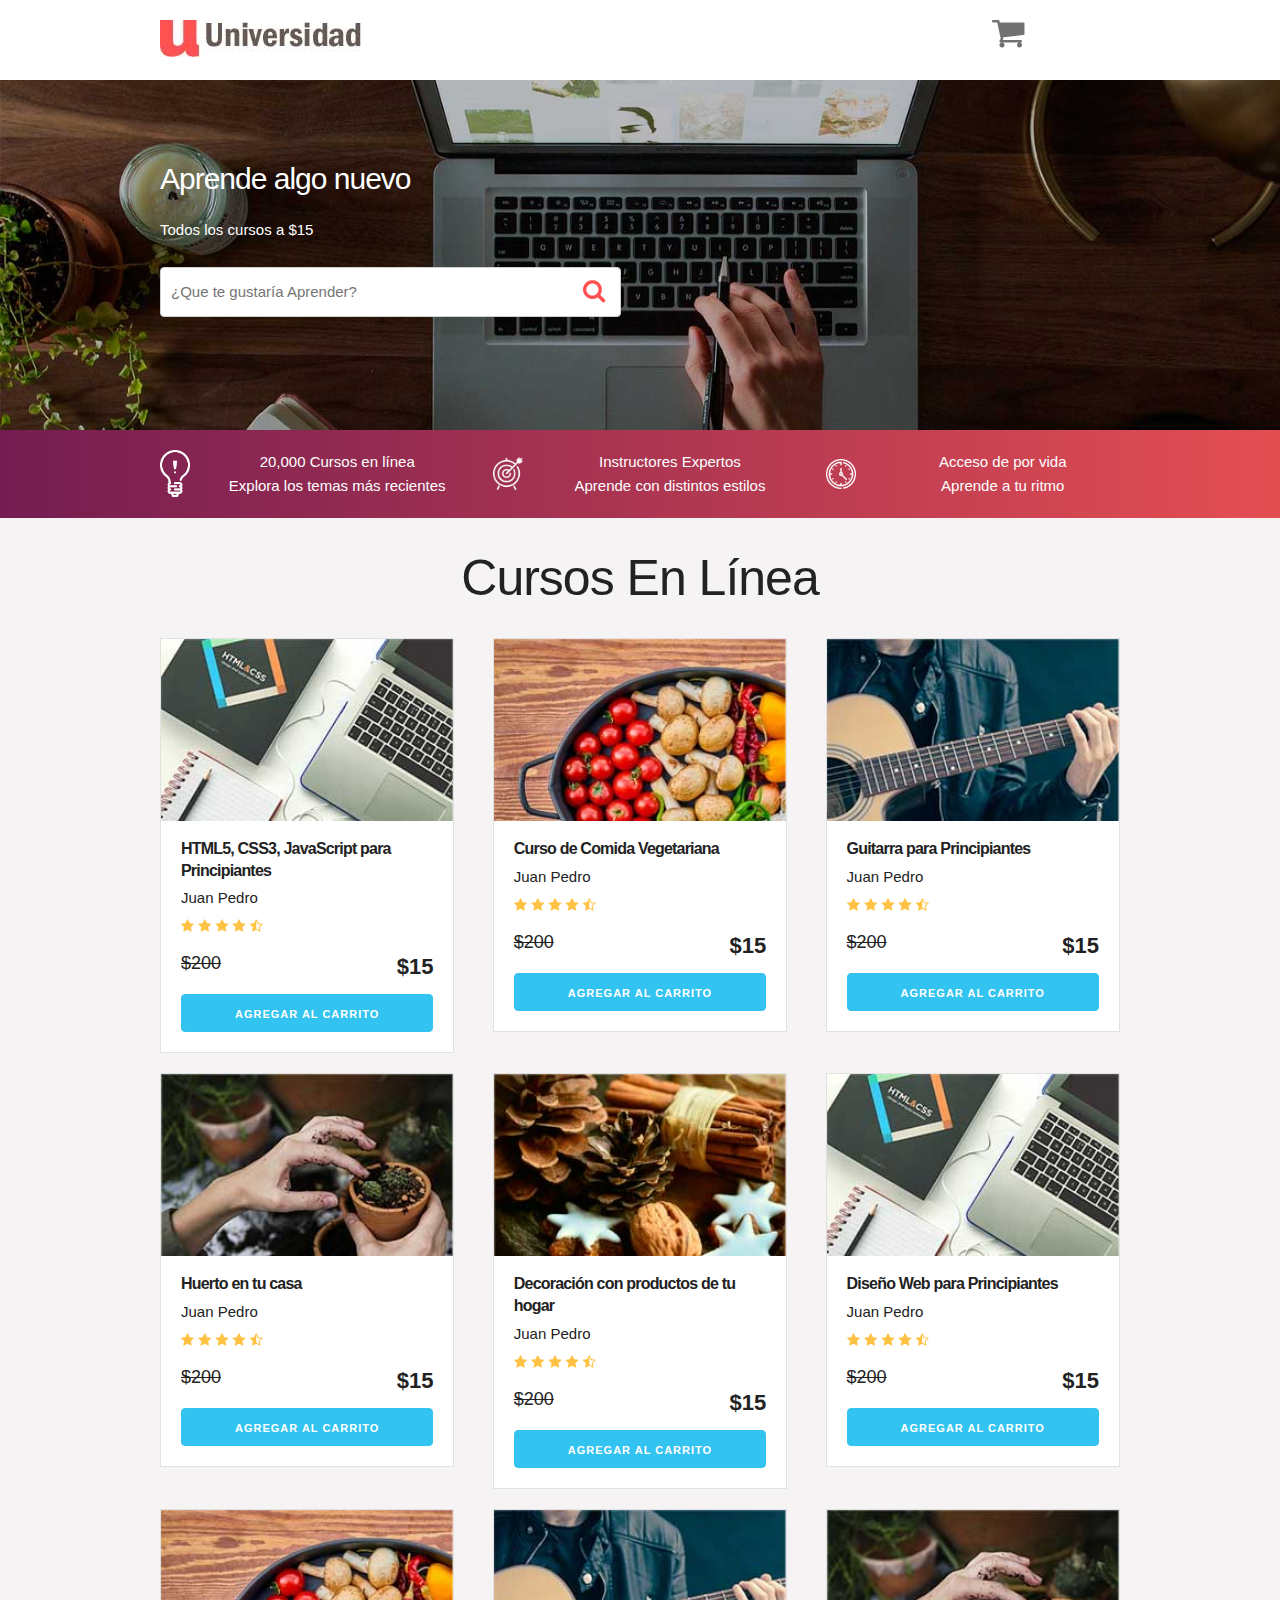
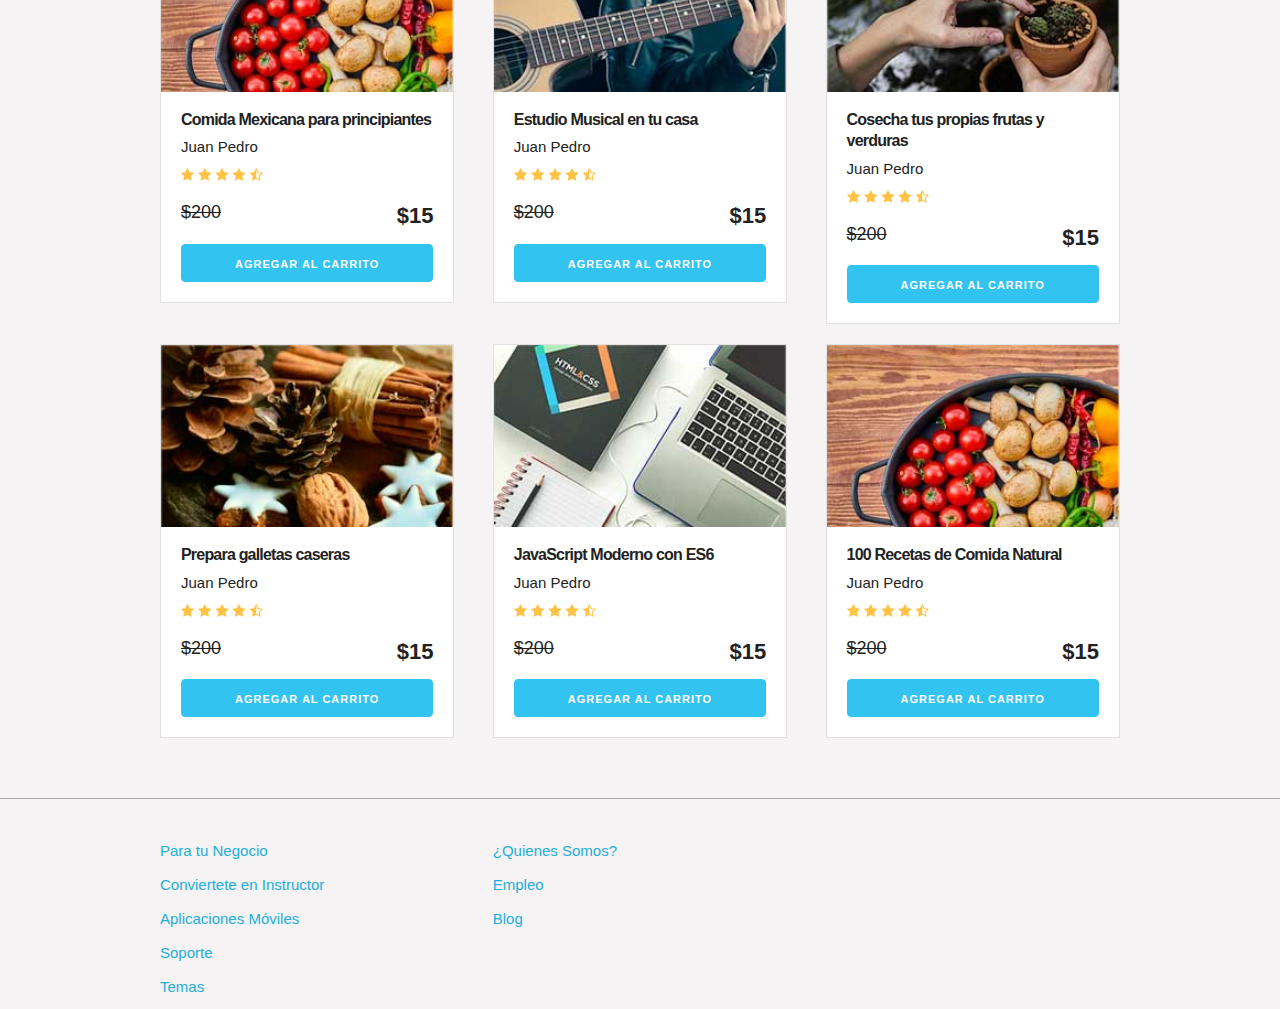
<file: 15 ProyectoCarrito JavaScript/index.html>
<!DOCTYPE html>
<html lang="en">
<head>
    <meta charset="UTF-8">
    <meta name="viewport" content="width=device-width, initial-scale=1.0">
    <meta http-equiv="X-UA-Compatible" content="ie=edge">
    <title>Carrito</title>
    <link rel="stylesheet" href="css/normalize.css">
    <link rel="stylesheet" href="css/skeleton.css">
    <link rel="stylesheet" href="css/custom.css">
</head>
<body>
<header id="header" class="header">
    <div class="container">
        <div class="row">
            <div class="four columns">
                <img src="img/logo.jpg" id="logo">
            </div>
            <div class="two columns u-pull-right">
                <ul>
                    <li class="submenu">
                            <img src="img/cart.png" id="img-carrito">
                            <div id="carrito">
                                    
                                    <table id="lista-carrito" class="u-full-width">
                                        <thead>
                                            <tr>
                                                <th>Imagen</th>
                                                <th>Nombre</th>
                                                <th>Precio</th>
                                                <th>Cantidad</th>
                                                <th></th>
                                            </tr>
                                        </thead>
                                        <tbody></tbody>
                                    </table>

                                    <a href="#" id="vaciar-carrito" class="button u-full-width">Vaciar Carrito</a>
                            </div>
                    </li>
                </ul>
            </div>
        </div> 
    </div>
    </header>


    <div id="hero">
        <div class="container">
            <div class="row">
                    <div class="six columns">
                        <div class="contenido-hero">
                                <h2>Aprende algo nuevo</h2>
                                <p>Todos los cursos a $15</p>
                                <form action="#" id="busqueda" method="post" class="formulario">
                                    <input class="u-full-width" type="text" placeholder="¿Que te gustaría Aprender?" id="buscador">
                                    <input type="submit" id="submit-buscador" class="submit-buscador">
                                </form>
                        </div>
                    </div>
            </div> 
        </div>
    </div>

    <div class="barra">
        <div class="container">
            <div class="row">
                    <div class="four columns icono icono1">
                        <p>20,000 Cursos en línea <br>
                        Explora  los temas más recientes</p>
                    </div>
                    <div class="four columns icono icono2">
                        <p>Instructores Expertos <br>
                        Aprende con distintos estilos</p>
                    </div>
                    <div class="four columns icono icono3">
                        <p>Acceso de por vida <br>
                        Aprende a tu ritmo</p>
                    </div>
            </div>
        </div>

    </div>

    <div id="lista-cursos" class="container">
        <h1 id="encabezado" class="encabezado">Cursos En Línea</h1>
        <div class="row">
            <div class="four columns">
                <div class="card">
                    <img src="img/curso1.jpg" class="imagen-curso u-full-width">
                    <div class="info-card">
                        <h4>HTML5, CSS3, JavaScript para Principiantes</h4>
                        <p>Juan Pedro</p>
                        <img src="img/estrellas.png">
                        <p class="precio">$200  <span class="u-pull-right ">$15</span></p>
                        <a href="#" class="u-full-width button-primary button input agregar-carrito" data-id="1">Agregar Al Carrito</a>
                    </div>
                </div> <!--.card-->
            </div>
            <div class="four columns">
                    <div class="card">
                        <img src="img/curso2.jpg" class="imagen-curso u-full-width">
                        <div class="info-card">
                            <h4>Curso de Comida Vegetariana</h4>
                            <p>Juan Pedro</p>
                            <img src="img/estrellas.png">
                            <p class="precio">$200  <span class="u-pull-right ">$15</span></p>
                            <a href="#" class="u-full-width button-primary button input agregar-carrito" data-id="2">Agregar Al Carrito</a>
                        </div>
                    </div>
            </div>
            <div class="four columns">
                    <div class="card">
                        <img src="img/curso3.jpg" class="imagen-curso u-full-width">
                        <div class="info-card">
                            <h4>Guitarra para Principiantes</h4>
                            <p>Juan Pedro</p>
                            <img src="img/estrellas.png">
                            <p class="precio">$200  <span class="u-pull-right ">$15</span></p>
                            <a href="#" class="u-full-width button-primary button input agregar-carrito" data-id="3">Agregar Al Carrito</a>
                        </div>
                    </div> <!--.card-->
            </div>

        </div> <!--.row-->
        <div class="row">
            <div class="four columns">
                <div class="card">
                    <img src="img/curso4.jpg" class="imagen-curso u-full-width">
                    <div class="info-card">
                        <h4>Huerto en tu casa</h4>
                        <p>Juan Pedro</p>
                        <img src="img/estrellas.png">
                        <p class="precio">$200  <span class="u-pull-right ">$15</span></p>
                        <a href="#" class="u-full-width button-primary button input agregar-carrito" data-id="4">Agregar Al Carrito</a>
                    </div>
                </div> <!--.card-->
            </div>
            <div class="four columns">
                    <div class="card">
                        <img src="img/curso5.jpg" class="imagen-curso u-full-width">
                        <div class="info-card">
                            <h4>Decoración con productos de tu hogar</h4>
                            <p>Juan Pedro</p>
                            <img src="img/estrellas.png">
                            <p class="precio">$200  <span class="u-pull-right ">$15</span></p>
                            <a href="#" class="u-full-width button-primary button input agregar-carrito" data-id="5">Agregar Al Carrito</a>
                        </div>
                    </div> <!--.card-->
            </div>
            <div class="four columns">
                    <div class="card">
                        <img src="img/curso1.jpg" class="imagen-curso u-full-width">
                        <div class="info-card">
                            <h4>Diseño Web para Principiantes</h4>
                            <p>Juan Pedro</p>
                            <img src="img/estrellas.png">
                            <p class="precio">$200  <span class="u-pull-right ">$15</span></p>
                            <a href="#" class="u-full-width button-primary button input agregar-carrito" data-id="6">Agregar Al Carrito</a>
                        </div>
                    </div> <!--.card-->
            </div>
        </div> <!--.row-->
        <div class="row">
            <div class="four columns">
                <div class="card">
                    <img src="img/curso2.jpg" class="imagen-curso u-full-width">
                    <div class="info-card">
                        <h4>Comida Mexicana para principiantes</h4>
                        <p>Juan Pedro</p>
                        <img src="img/estrellas.png">
                        <p class="precio">$200  <span class="u-pull-right ">$15</span></p>
                        <a href="#" class="u-full-width button-primary button input agregar-carrito" data-id="7">Agregar Al Carrito</a>
                    </div>
                </div> <!--.card-->
            </div>
            <div class="four columns">
                    <div class="card">
                        <img src="img/curso3.jpg" class="imagen-curso u-full-width">
                        <div class="info-card">
                            <h4>Estudio Musical en tu casa</h4>
                            <p>Juan Pedro</p>
                            <img src="img/estrellas.png">
                            <p class="precio">$200  <span class="u-pull-right ">$15</span></p>
                            <a href="#" class="u-full-width button-primary button input agregar-carrito" data-id="8">Agregar Al Carrito</a>
                        </div>
                    </div> <!--.card-->
            </div>
            <div class="four columns">
                    <div class="card">
                        <img src="img/curso4.jpg" class="imagen-curso u-full-width">
                        <div class="info-card">
                            <h4>Cosecha tus propias frutas y verduras</h4>
                            <p>Juan Pedro</p>
                            <img src="img/estrellas.png">
                            <p class="precio">$200  <span class="u-pull-right ">$15</span></p>
                            <a href="#" class="u-full-width button-primary button input agregar-carrito" data-id="9">Agregar Al Carrito</a>
                        </div>
                    </div> <!--.card-->
            </div>
        </div> <!--.row-->
        <div class="row">
                <div class="four columns">
                    <div class="card">
                        <img src="img/curso5.jpg" class="imagen-curso u-full-width">
                        <div class="info-card">
                            <h4>Prepara galletas caseras</h4>
                            <p>Juan Pedro</p>
                            <img src="img/estrellas.png">
                            <p class="precio">$200  <span class="u-pull-right ">$15</span></p>
                            <a href="#" class="u-full-width button-primary button input agregar-carrito" data-id="10">Agregar Al Carrito</a>
                        </div>
                    </div> <!--.card-->
                </div>
                <div class="four columns">
                        <div class="card">
                            <img src="img/curso1.jpg" class="imagen-curso u-full-width">
                            <div class="info-card">
                                <h4>JavaScript Moderno con ES6</h4>
                                <p>Juan Pedro</p>
                                <img src="img/estrellas.png">
                                <p class="precio">$200  <span class="u-pull-right ">$15</span></p>
                                <a href="#" class="u-full-width button-primary button input agregar-carrito" data-id="11">Agregar Al Carrito</a>
                            </div>
                        </div> <!--.card-->
                </div>
                <div class="four columns">
                        <div class="card">
                            <img src="img/curso2.jpg" class="imagen-curso u-full-width">
                            <div class="info-card">
                                <h4>100 Recetas de Comida Natural</h4>
                                <p>Juan Pedro</p>
                                <img src="img/estrellas.png">
                                <p class="precio">$200  <span class="u-pull-right ">$15</span></p>
                                <a href="#" class="u-full-width button-primary button input agregar-carrito" data-id="12">Agregar Al Carrito</a>
                            </div>
                        </div> <!--.card-->
                </div>
            </div> <!--.row-->
    </div>  

    <footer id="footer" class="footer">
        <div class="container">
            <div class="row">
                    <div class="four columns">
                            <nav id="principal" class="menu">
                                <a class="enlace" href="#">Para tu Negocio</a>
                                <a class="enlace" href="#">Conviertete en Instructor</a>
                                <a class="enlace" href="#">Aplicaciones Móviles</a>
                                <a class="enlace" href="#">Soporte</a>
                                <a class="enlace" href="#">Temas</a>
                            </nav>
                    </div>
                    <div class="four columns">
                            <nav id="secundaria" class="menu">
                                <a class="enlace" href="#">¿Quienes Somos?</a>
                                <a class="enlace" href="#">Empleo</a>
                                <a class="enlace" href="#">Blog</a>
                            </nav>
                    </div>
            </div>
        </div>
    </footer>

    <script src="js/app.js"></script>

</body>
</html>
</file>
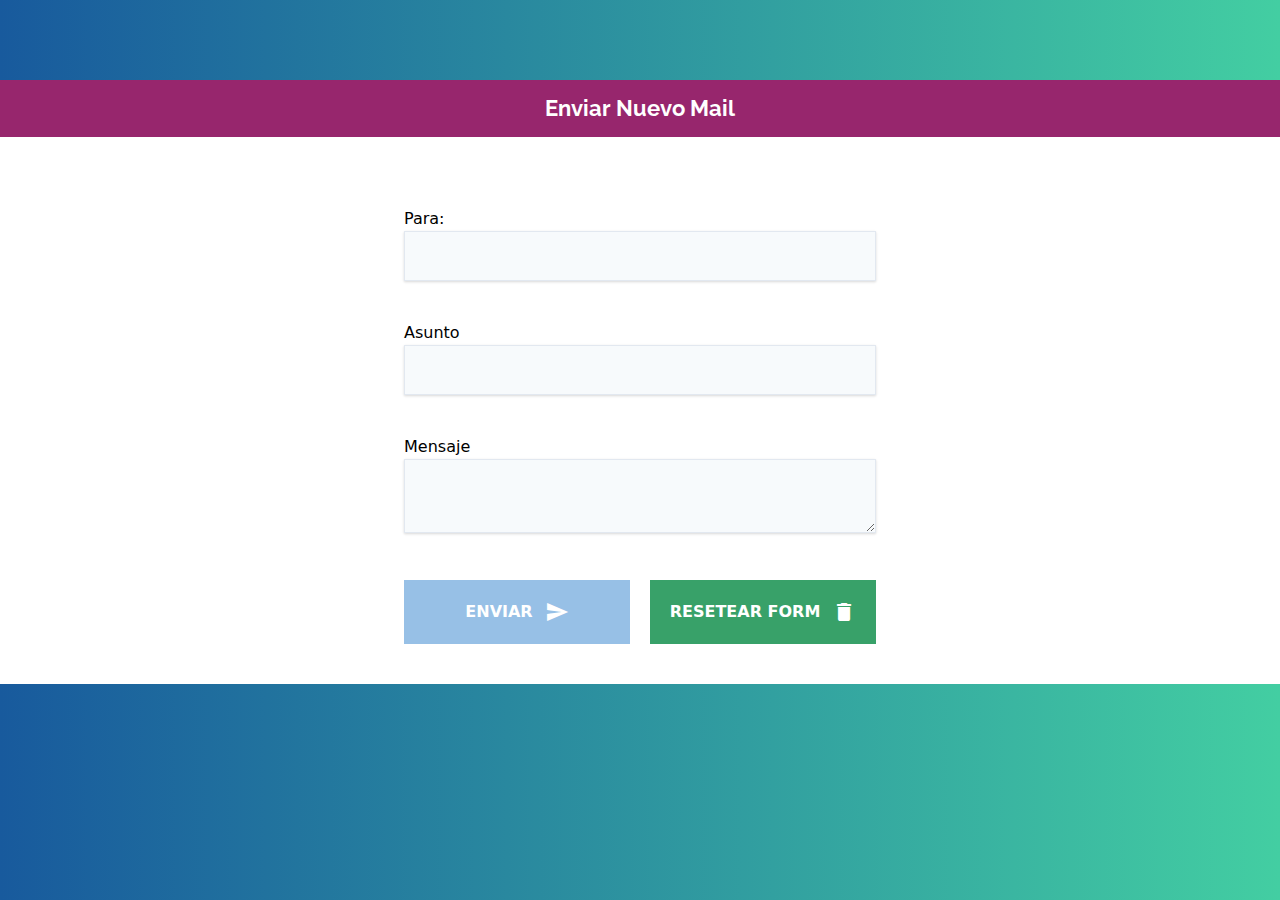
<file: 16 ProyectoEnviarEmail JavaScript/index.html>
<!DOCTYPE html>
<html>
  <head>
    <link href="https://fonts.googleapis.com/icon?family=Material+Icons" rel="stylesheet">
    <link href="https://fonts.googleapis.com/css?family=Raleway:100,300" rel="stylesheet">
    <link type="text/css" rel="stylesheet" href="css/tailwind.min.css"  media="screen,projection"/>
    <link rel="stylesheet" href="css/custom.css">
    <meta name="viewport" content="width=device-width, initial-scale=1.0"/>
    <title>Enviar Email</title>
  </head>
  <body>

    <div class="container mx-auto mt-20 bg-white">     
        <header id="header" class="bg-pink-800 p-3 font-bold">
            Enviar Nuevo Mail
        </header>


        <form id="enviar-mail" class="py-10 px-5 max-w-lg mx-auto">
            <div class="mb-10">
                <label for="email">Para:</label>
                <input class="bg-gray-100 border shadow p-3 w-full"  id="email" type="email">
            </div>
            <div class="mb-10">
                <label for="asunto">Asunto</label>
                <input class="bg-gray-100 border shadow p-3 w-full"  id="asunto" type="text">
            </div>
            <div class="mb-10"> 
                <label for="mensaje">Mensaje</label>
                <textarea class="bg-gray-100 border shadow p-3 w-full" id="mensaje"></textarea>
            </div>

            <div  id="spinner">
                <div class="sk-chase">
                    <div class="sk-chase-dot"></div>
                    <div class="sk-chase-dot"></div>
                    <div class="sk-chase-dot"></div>
                    <div class="sk-chase-dot"></div>
                    <div class="sk-chase-dot"></div>
                    <div class="sk-chase-dot"></div>
                </div>
            </div>
            
            <div class="flex justify-between">
                    <button 
                        id="enviar" class="w-full bg-blue-600 px-2 py-5 text-white items-center mr-5 uppercase font-bold items-center flex justify-center" 
                        type="submit" 
                    >Enviar
                        <i class="material-icons right text-white ml-3">send</i>
                    </button>

                    <button 
                        id="resetBtn" 
                        class="w-full bg-green-600 px-2 py-5 text-white items-center uppercase font-bold items-center flex justify-center" 
                        type="submit"
                    >Resetear Form
                            <i class="material-icons right ml-3">delete</i>
                    </button>
            </div>
        </form> 
    </div>

    <script src="js/app.js"></script>
  </body>
</html>
</file>
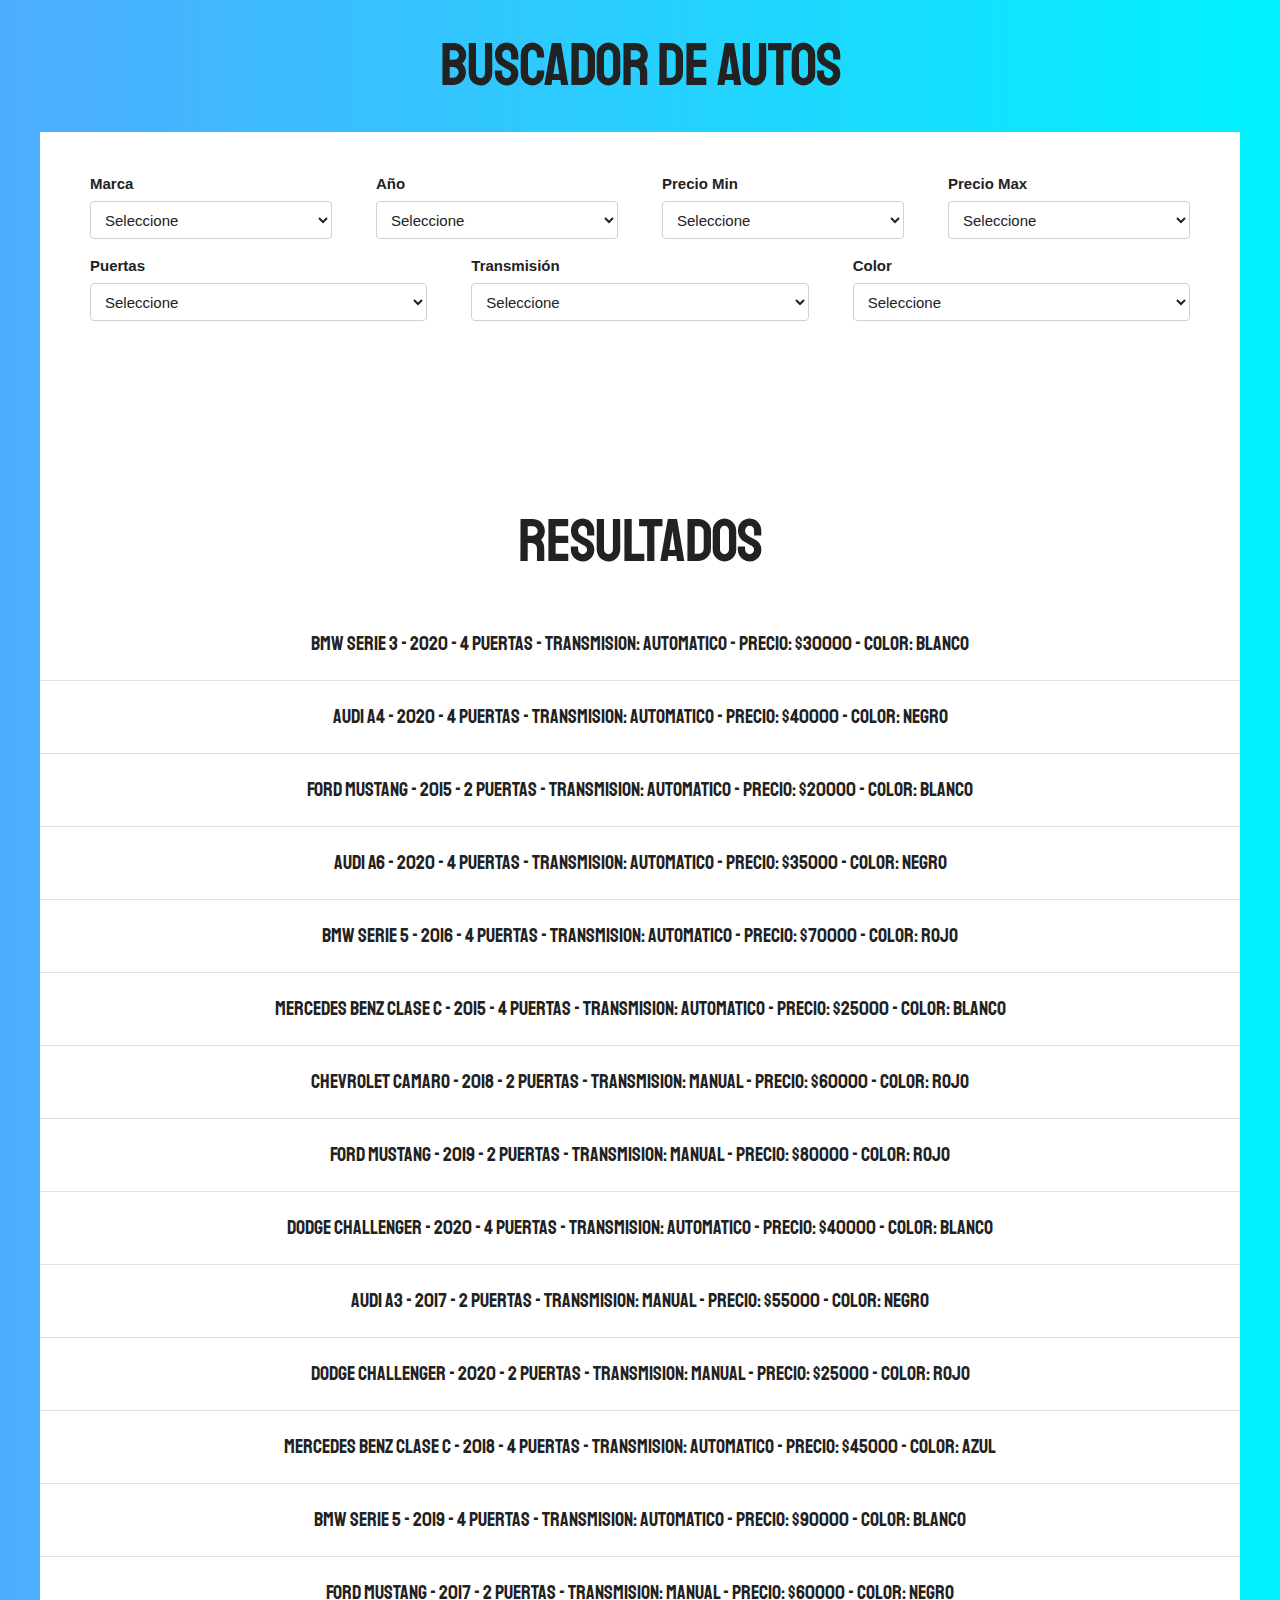
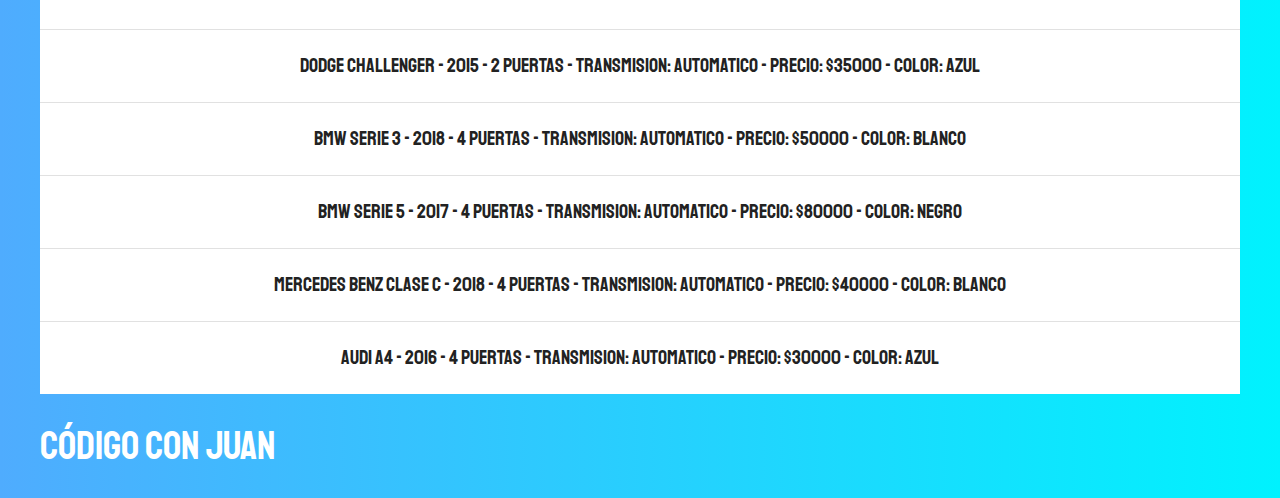
<file: 17 PoyectoBuscador JavaScript/index.html>
<!DOCTYPE html>
<html lang="en">
<head>
    <meta charset="UTF-8">
    <meta name="viewport" content="width=device-width, initial-scale=1.0">
    <meta http-equiv="X-UA-Compatible" content="ie=edge">
    <title>Buscador múltiples campos - JS Moderno </title>
    <link href="https://fonts.googleapis.com/css?family=Staatliches" rel="stylesheet">  
    <link rel="stylesheet" href="css/normalize.css">
    <link rel="stylesheet" href="css/skeleton.css">
    <link rel="stylesheet" href="css/app.css">
</head>
<body>

    <h1>Buscador de Autos</h1>

    <div class="contenedor">

        

        <form id="buscador">
            <div class="row">
                <div class="three columns">
                    <label for="marca">Marca</label>
                    <select class="u-full-width" id="marca">
                        <option value="">Seleccione</option>
                        <option value="Audi">Audi</option>
                        <option value="BMW">BMW</option>
                        <option value="Mercedes Benz">Mercedes Benz</option>
                        <option value="Chevrolet">Chevrolet</option>
                        <option value="Ford">Ford</option>
                        <option value="Dodge">Dodge</option>
                    </select>
                </div>
                <div class="three columns">
                    <label for="year">Año</label>
                    <select class="u-full-width" id="year">
                        <option value="">Seleccione</option>
                    </select>
                </div>
                <div class="three columns">
                    <label for="minimo">Precio Min</label>
                    <select class="u-full-width" id="minimo">
                            <option value="">Seleccione</option>
                            <option value="20000">20,000</option>
                            <option value="30000">30,000</option>
                            <option value="40000">40,000</option>
                            <option value="50000">50,000</option>
                            <option value="60000">60,000</option>
                            <option value="70000">70,000</option>
                            <option value="80000">80,000</option>
                            <option value="90000">90,000</option>
                    </select>
                </div>
                <div class="three columns">
                    <label for="maximo">Precio Max</label>
                    <select class="u-full-width" id="maximo">
                            <option value="">Seleccione</option>
                            <option value="20000">20,000</option>
                            <option value="30000">30,000</option>
                            <option value="40000">40,000</option>
                            <option value="50000">50,000</option>
                            <option value="60000">60,000</option>
                            <option value="70000">70,000</option>
                            <option value="80000">80,000</option>
                            <option value="90000">90,000</option>
                    </select>
                </div>
                <div class="row">
                    <div class="four columns">
                        <label for="puertas">Puertas</label>
                        <select class="u-full-width" id="puertas">
                                <option value="">Seleccione</option>
                                <option value="2">2</option>
                                <option value="4">4</option>
                        </select>
                    </div>
                    <div class="four columns">
                        <label for="transmision">Transmisión</label>
                        <select class="u-full-width" id="transmision">
                                <option value="">Seleccione</option>
                                <option value="automatico">Automática</option>
                                <option value="manual">Manual</option>
                        </select>
                    </div>
                    <div class="four columns">
                        <label for="color">Color</label>
                        <select class="u-full-width" id="color">
                                <option value="">Seleccione</option>
                                <option value="Negro">Negro</option>
                                <option value="Azul">Azul</option>
                                <option value="Blanco">Blanco</option>
                                <option value="Rojo">Rojo</option>
                        </select>
                    </div>
                </div>
            </div>
        </form>


        <h1>Resultados</h1>
        <div id="resultado"></div>
    </div>

    <a class="sitio-web" href="https://www.codigoconjuan.com" rel="nofollow noopener noreferrer" >Código Con Juan</a>

    <script src="js/db.js"></script>
    <script src="js/app.js"></script>
    
</body>
</html>
</file>
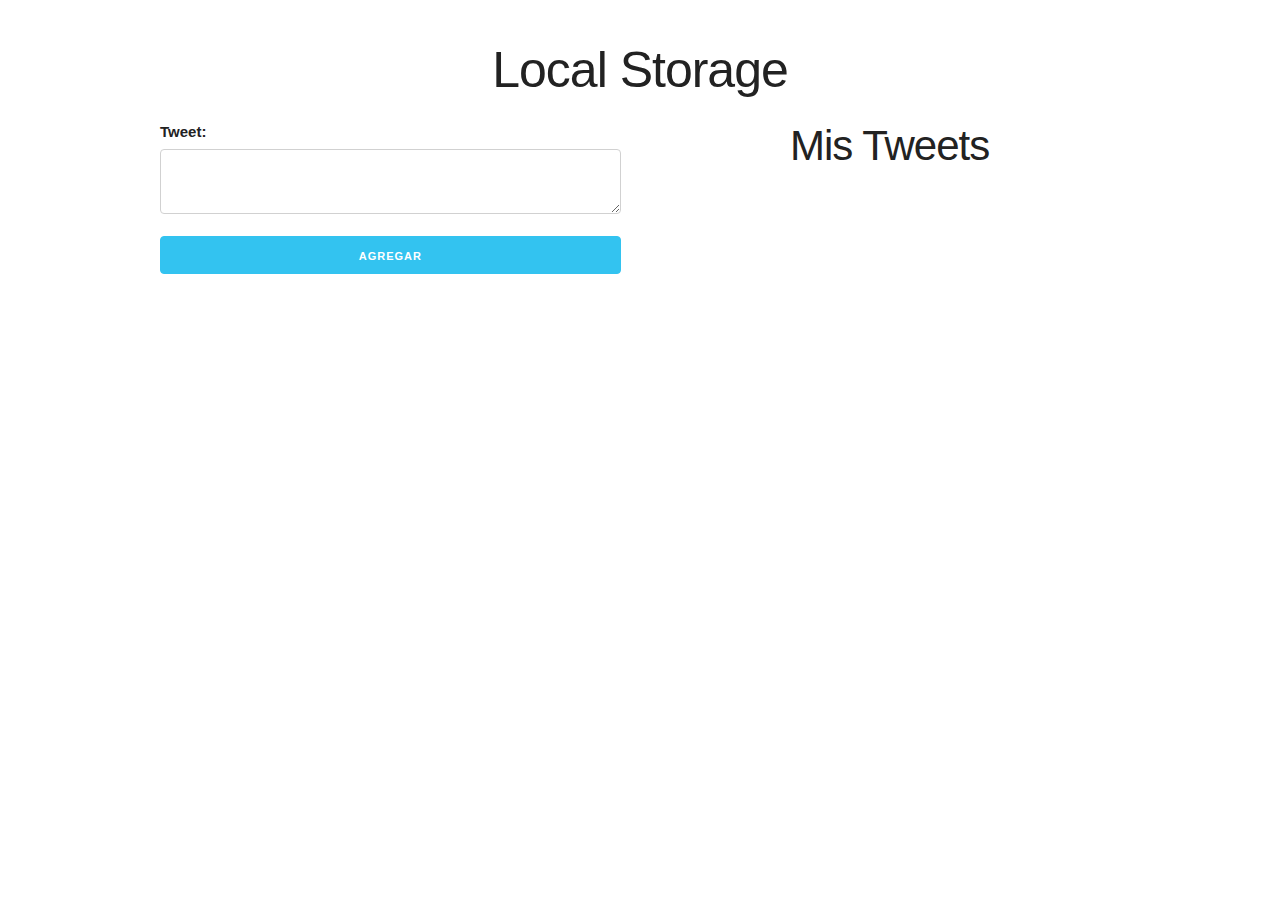
<file: 19 ProyectoLocalStorage JavaScript/index.html>
<!DOCTYPE html>
<html lang="en">
<head>
    <meta charset="UTF-8">
    <meta name="viewport" content="width=device-width, initial-scale=1.0">
    <meta http-equiv="X-UA-Compatible" content="ie=edge">
    <title>Document</title>
    <link rel="stylesheet" href="css/normalize.css">
    <link rel="stylesheet" href="css/skeleton.css">
    <link rel="stylesheet" href="css/custom.css">
</head>
<body>

    <div id="contenido">
        <div class="container">

            <h1>Local Storage</h1>
            <div class="row">
                <div class="six columns">
                    <label for="tweet">Tweet:</label>
                    <form  id="formulario">
                            <label for="tweet"></label>
                            <textarea id="tweet" class="u-full-width"></textarea>
                            <input type="submit" class="button u-full-width button-primary" value="Agregar">
                    </form>
                </div>
                <div class="six columns">
                    <h2>Mis Tweets</h2>
                    <div id="lista-tweets"></div>
                </div>
            </div>

        </div>
    </div> <!--#contenido-->

    <script src="js/app.js"></script>
</body>
</html>
</file>
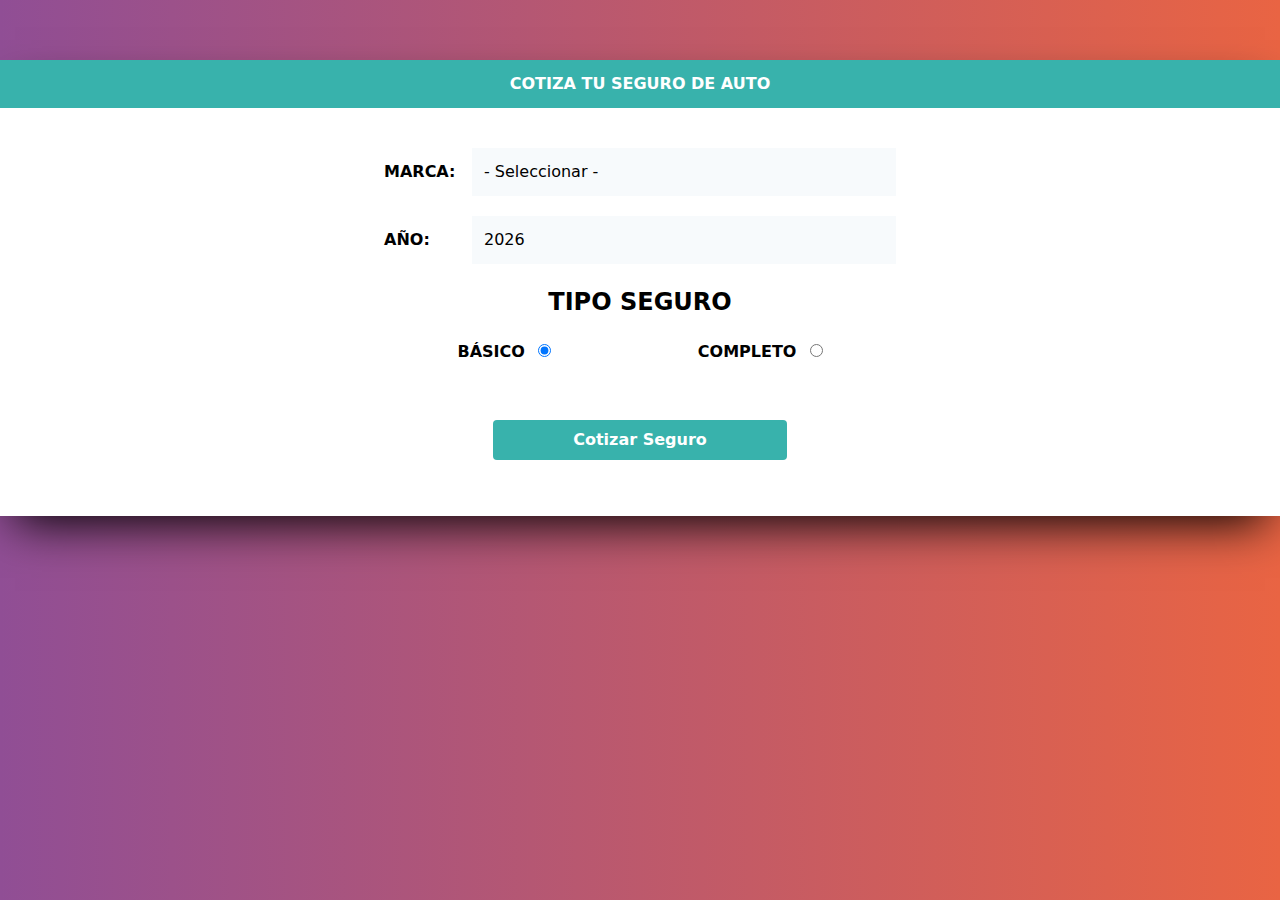
<file: 23 ProyectoPrototypesSeguro JavaScript/index.html>
<!DOCTYPE html>
<html lang="en">
  <head>
    <!-- Required meta tags -->
    <meta charset="utf-8">
    <meta name="viewport" content="width=device-width, initial-scale=1, shrink-to-fit=no">

    <link rel="stylesheet" href="css/tailwind.css">
    <link rel="stylesheet" href="css/custom.css">
  </head>
  <body>
<div class="container mx-auto">
      <div id="contenido" class="pb-10">
            <header class="bg-teal-500 text-white py-3 font-bold uppercase">
                <h1 class="text-center">Cotiza tu seguro de Auto</h1>
            </header>
                <form class="mt-10 max-w-lg mx-auto" action="#" id="cotizar-seguro">
                        <div class="flex items-center mb-5">
                            <label 
                              class="font-bold  uppercase mr-2 w-20"
                              for="marca"
                            >Marca:</label>
                            <select class="flex-1 bg-gray-100 p-3 appearance-none" id="marca">
                                <option value="">- Seleccionar -</option>
                                <option value="1">Americano</option>
                                <option value="2">Asiatico</option>
                                <option value="3">Europeo</option>
                            </select>
                        </div>
                        <div class="flex items-center mb-5">
                              <label 
                                class="font-bold  uppercase mr-2 w-20"
                                for="year"
                              >Año:</label>
                              <select  class="flex-1 bg-gray-100 p-3 appearance-none" id="year"></select>
                        </div>
                        <fieldset>
                              <legend  class="font-bold  uppercase text-2xl text-center w-full">Tipo Seguro</legend>

                              <div class="flex justify-around mt-5">
                                  <div>
                                      <label class="font-bold  uppercase mr-2">Básico</label>
                                          <input type="radio" name="tipo" value="basico" checked>
                                      </label>
                                  </div>
                                  <div>
                                      <label class="font-bold  uppercase mr-2">Completo</label>
                                          <input type="radio" name="tipo" value="completo">
                                      </label>
                                  </div>
                              </div>
                      </fieldset>

                  <div id="cargando" class="hidden">
                        <div class="spinner">
                          <div class="rect1"></div>
                          <div class="rect2"></div>
                          <div class="rect3"></div>
                          <div class="rect4"></div>
                          <div class="rect5"></div>
                      </div>
                  </div>
                  <div id="resultado"></div>
                  <div class="flex  justify-center py-4">
                      <button 
                        type="submit" 
                        class="mx-auto bg-teal-500 hover:bg-teal-700 text-white font-bold py-2 px-20 rounded"
                        >Cotizar Seguro
                    </button>
                  </div>
 
                </form> 
      </div> <!--#contenido-->
</div>

  <script src="js/app.js"></script>
  </body>
</html>
</file>
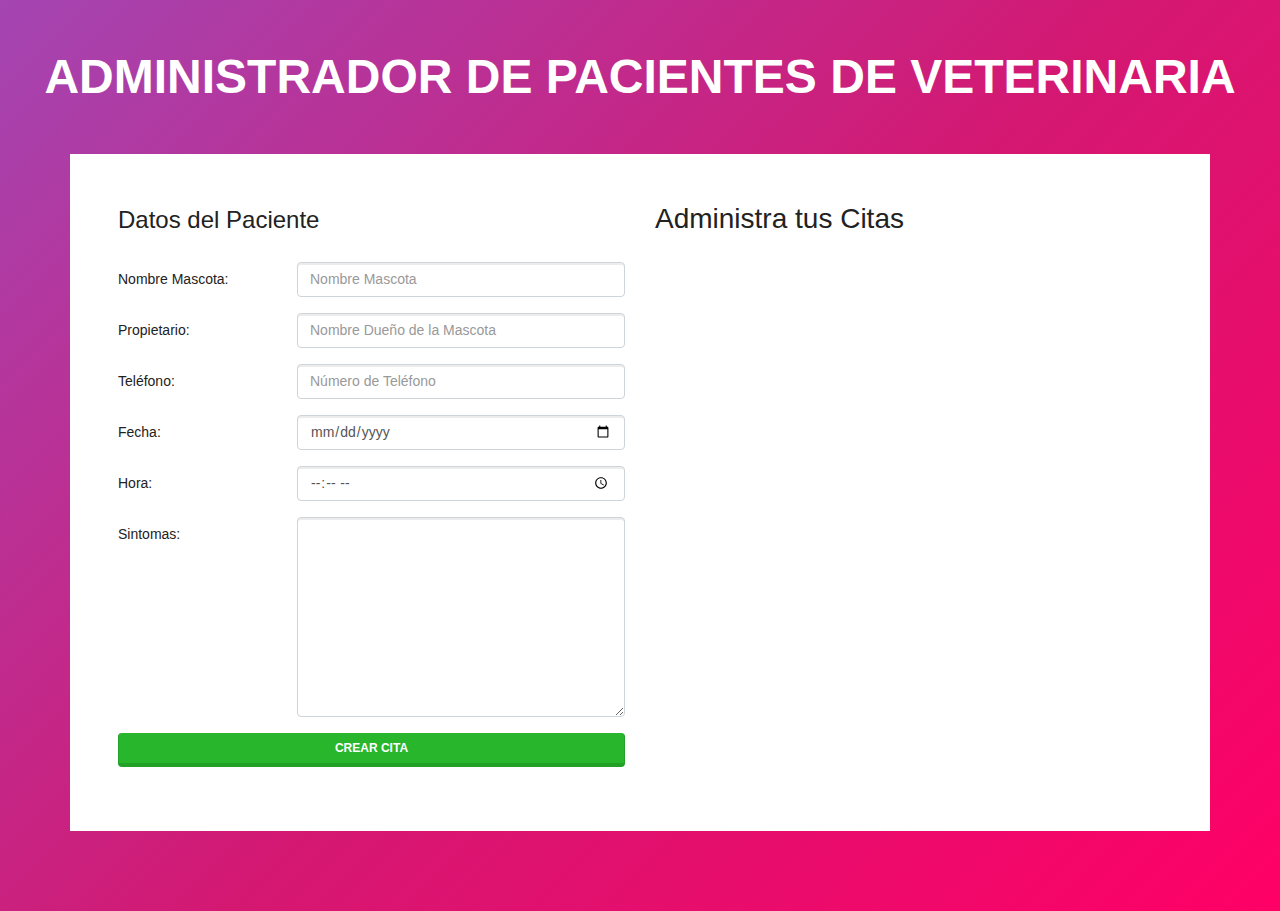
<file: 26 ProyectoAdministrarCitas JavaScript/index.html>
<!DOCTYPE html>
<html lang="en">
<head>
    <meta charset="UTF-8">
    <meta name="viewport" content="width=device-width, initial-scale=1.0">
    <meta http-equiv="X-UA-Compatible" content="ie=edge">
    <title>Administrador de Pacientes</title>
    <link rel="stylesheet" href="css/bootstrap.css">
    <link rel="stylesheet" href="css/styles.css">
</head>
<body>
    <h2 class="text-center my-5 titulo">Administrador de Pacientes de Veterinaria</h2>
    <div class="container mt-5 p-5">
        <div id="contenido" class="row">
            <div class="col-md-6 agregar-cita">
                <form id="nueva-cita">
                    <legend class="mb-4">Datos del Paciente</legend>
                    <div class="form-group row">
                        <label class="col-sm-4 col-lg-4 col-form-label">Nombre Mascota:</label>
                        <div class="col-sm-8 col-lg-8">
                            <input type="text" id="mascota" name="mascota" class="form-control" placeholder="Nombre Mascota">
                        </div>
                    </div>
                    <div class="form-group row">
                        <label class="col-sm-4 col-lg-4 col-form-label">Propietario:</label>
                        <div class="col-sm-8 col-lg-8">
                            <input type="text" id="propietario" name="propietario" class="form-control"  placeholder="Nombre Dueño de la Mascota">
                        </div>
                    </div>
                    <div class="form-group row">
                        <label class="col-sm-4 col-lg-4 col-form-label">Teléfono:</label>
                        <div class="col-sm-8 col-lg-8">
                            <input type="tel" id="telefono" name="telefono" class="form-control"  placeholder="Número de Teléfono">
                        </div>
                    </div>
                    <div class="form-group row">
                        <label class="col-sm-4 col-lg-4 col-form-label">Fecha:</label>
                        <div class="col-sm-8 col-lg-8">
                            <input type="date" id="fecha" name="fecha" class="form-control">
                        </div>
                    </div>

                    <div class="form-group row">
                        <label class="col-sm-4 col-lg-4 col-form-label">Hora:</label>
                        <div class="col-sm-8 col-lg-8">
                            <input type="time" id="hora" name="hora" class="form-control">
                        </div>
                    </div>

                    <div class="form-group row">
                        <label class="col-sm-4 col-lg-4 col-form-label">Sintomas:</label>
                        <div class="col-sm-8 col-lg-8">
                            <textarea id="sintomas" name="sintomas" class="form-control"></textarea>
                        </div>
                    </div>
                    <div class="form-group">
                            <button type="submit" class="btn btn-success w-100 d-block">Crear Cita</button>
                    </div>
                </form>
            </div>
            <div class="col-md-6">
                <h2 id="administra" class="mb-4">Administra tus Citas</h2>
                <ul id="citas" class="list-group lista-citas"></ul>
            </div>
        </div> <!--.row-->
    </div><!--.container-->

    <script src="js/app.js"></script>

</body>
</html>
</file>
<file: 15 ProyectoCarrito JavaScript/css/skeleton.css>
/*
* Skeleton V2.0.4
* Copyright 2014, Dave Gamache
* www.getskeleton.com
* Free to use under the MIT license.
* http://www.opensource.org/licenses/mit-license.php
* 12/29/2014
*/


/* Table of contents
––––––––––––––––––––––––––––––––––––––––––––––––––
- Grid
- Base Styles
- Typography
- Links
- Buttons
- Forms
- Lists
- Code
- Tables
- Spacing
- Utilities
- Clearing
- Media Queries
*/


/* Grid
–––––––––––––––––––––––––––––––––––––––––––––––––– */
.container {
  position: relative;
  width: 100%;
  max-width: 960px;
  margin: 0 auto;
  padding: 0 20px;
  box-sizing: border-box; }
.column,
.columns {
  width: 100%;
  float: left;
  box-sizing: border-box; }

/* For devices larger than 400px */
@media (min-width: 400px) {
  .container {
    width: 85%;
    padding: 0; }
}

/* For devices larger than 550px */
@media (min-width: 550px) {
  .container {
    width: 80%; }
  .column,
  .columns {
    margin-left: 4%; }
  .column:first-child,
  .columns:first-child {
    margin-left: 0; }

  .one.column,
  .one.columns                    { width: 4.66666666667%; }
  .two.columns                    { width: 13.3333333333%; }
  .three.columns                  { width: 22%;            }
  .four.columns                   { width: 30.6666666667%; }
  .five.columns                   { width: 39.3333333333%; }
  .six.columns                    { width: 48%;            }
  .seven.columns                  { width: 56.6666666667%; }
  .eight.columns                  { width: 65.3333333333%; }
  .nine.columns                   { width: 74.0%;          }
  .ten.columns                    { width: 82.6666666667%; }
  .eleven.columns                 { width: 91.3333333333%; }
  .twelve.columns                 { width: 100%; margin-left: 0; }

  .one-third.column               { width: 30.6666666667%; }
  .two-thirds.column              { width: 65.3333333333%; }

  .one-half.column                { width: 48%; }

  /* Offsets */
  .offset-by-one.column,
  .offset-by-one.columns          { margin-left: 8.66666666667%; }
  .offset-by-two.column,
  .offset-by-two.columns          { margin-left: 17.3333333333%; }
  .offset-by-three.column,
  .offset-by-three.columns        { margin-left: 26%;            }
  .offset-by-four.column,
  .offset-by-four.columns         { margin-left: 34.6666666667%; }
  .offset-by-five.column,
  .offset-by-five.columns         { margin-left: 43.3333333333%; }
  .offset-by-six.column,
  .offset-by-six.columns          { margin-left: 52%;            }
  .offset-by-seven.column,
  .offset-by-seven.columns        { margin-left: 60.6666666667%; }
  .offset-by-eight.column,
  .offset-by-eight.columns        { margin-left: 69.3333333333%; }
  .offset-by-nine.column,
  .offset-by-nine.columns         { margin-left: 78.0%;          }
  .offset-by-ten.column,
  .offset-by-ten.columns          { margin-left: 86.6666666667%; }
  .offset-by-eleven.column,
  .offset-by-eleven.columns       { margin-left: 95.3333333333%; }

  .offset-by-one-third.column,
  .offset-by-one-third.columns    { margin-left: 34.6666666667%; }
  .offset-by-two-thirds.column,
  .offset-by-two-thirds.columns   { margin-left: 69.3333333333%; }

  .offset-by-one-half.column,
  .offset-by-one-half.columns     { margin-left: 52%; }

}


/* Base Styles
–––––––––––––––––––––––––––––––––––––––––––––––––– */
/* NOTE
html is set to 62.5% so that all the REM measurements throughout Skeleton
are based on 10px sizing. So basically 1.5rem = 15px :) */
html {
  font-size: 62.5%; }
body {
  font-size: 1.5em; /* currently ems cause chrome bug misinterpreting rems on body element */
  line-height: 1.6;
  font-weight: 400;
  font-family: "Raleway", "HelveticaNeue", "Helvetica Neue", Helvetica, Arial, sans-serif;
  color: #222; }


/* Typography
–––––––––––––––––––––––––––––––––––––––––––––––––– */
h1, h2, h3, h4, h5, h6 {
  margin-top: 0;
  margin-bottom: 2rem;
  font-weight: 300; }
h1 { font-size: 4.0rem; line-height: 1.2;  letter-spacing: -.1rem;}
h2 { font-size: 3.6rem; line-height: 1.25; letter-spacing: -.1rem; }
h3 { font-size: 3.0rem; line-height: 1.3;  letter-spacing: -.1rem; }
h4 { font-size: 2.4rem; line-height: 1.35; letter-spacing: -.08rem; }
h5 { font-size: 1.8rem; line-height: 1.5;  letter-spacing: -.05rem; }
h6 { font-size: 1.5rem; line-height: 1.6;  letter-spacing: 0; }

/* Larger than phablet */
@media (min-width: 550px) {
  h1 { font-size: 5.0rem; }
  h2 { font-size: 4.2rem; }
  h3 { font-size: 3.6rem; }
  h4 { font-size: 3.0rem; }
  h5 { font-size: 2.4rem; }
  h6 { font-size: 1.5rem; }
}

p {
  margin-top: 0; }


/* Links
–––––––––––––––––––––––––––––––––––––––––––––––––– */
a {
  color: #1EAEDB; }
a:hover {
  color: #0FA0CE; }


/* Buttons
–––––––––––––––––––––––––––––––––––––––––––––––––– */
.button,
button,
input[type="submit"],
input[type="reset"],
input[type="button"] {
  display: inline-block;
  height: 38px;
  padding: 0 30px;
  color: #555;
  text-align: center;
  font-size: 11px;
  font-weight: 600;
  line-height: 38px;
  letter-spacing: .1rem;
  text-transform: uppercase;
  text-decoration: none;
  white-space: nowrap;
  background-color: transparent;
  border-radius: 4px;
  border: 1px solid #bbb;
  cursor: pointer;
  box-sizing: border-box; }
.button:hover,
button:hover,
input[type="submit"]:hover,
input[type="reset"]:hover,
input[type="button"]:hover,
.button:focus,
button:focus,
input[type="submit"]:focus,
input[type="reset"]:focus,
input[type="button"]:focus {
  color: #333;
  border-color: #888;
  outline: 0; }
.button.button-primary,
button.button-primary,
input[type="submit"].button-primary,
input[type="reset"].button-primary,
input[type="button"].button-primary {
  color: #FFF;
  background-color: #33C3F0;
  border-color: #33C3F0; }
.button.button-primary:hover,
button.button-primary:hover,
input[type="submit"].button-primary:hover,
input[type="reset"].button-primary:hover,
input[type="button"].button-primary:hover,
.button.button-primary:focus,
button.button-primary:focus,
input[type="submit"].button-primary:focus,
input[type="reset"].button-primary:focus,
input[type="button"].button-primary:focus {
  color: #FFF;
  background-color: #1EAEDB;
  border-color: #1EAEDB; }


/* Forms
–––––––––––––––––––––––––––––––––––––––––––––––––– */
input[type="email"],
input[type="number"],
input[type="search"],
input[type="text"],
input[type="tel"],
input[type="url"],
input[type="password"],
textarea,
select {
  height: 38px;
  padding: 6px 10px; /* The 6px vertically centers text on FF, ignored by Webkit */
  background-color: #fff;
  border: 1px solid #D1D1D1;
  border-radius: 4px;
  box-shadow: none;
  box-sizing: border-box; }
/* Removes awkward default styles on some inputs for iOS */
input[type="email"],
input[type="number"],
input[type="search"],
input[type="text"],
input[type="tel"],
input[type="url"],
input[type="password"],
textarea {
  -webkit-appearance: none;
     -moz-appearance: none;
          appearance: none; }
textarea {
  min-height: 65px;
  padding-top: 6px;
  padding-bottom: 6px; }
input[type="email"]:focus,
input[type="number"]:focus,
input[type="search"]:focus,
input[type="text"]:focus,
input[type="tel"]:focus,
input[type="url"]:focus,
input[type="password"]:focus,
textarea:focus,
select:focus {
  border: 1px solid #33C3F0;
  outline: 0; }
label,
legend {
  display: block;
  margin-bottom: .5rem;
  font-weight: 600; }
fieldset {
  padding: 0;
  border-width: 0; }
input[type="checkbox"],
input[type="radio"] {
  display: inline; }
label > .label-body {
  display: inline-block;
  margin-left: .5rem;
  font-weight: normal; }


/* Lists
–––––––––––––––––––––––––––––––––––––––––––––––––– */
ul {
  list-style: circle inside; }
ol {
  list-style: decimal inside; }
ol, ul {
  padding-left: 0;
  margin-top: 0; }
ul ul,
ul ol,
ol ol,
ol ul {
  margin: 1.5rem 0 1.5rem 3rem;
  font-size: 90%; }
li {
  margin-bottom: 1rem; }


/* Code
–––––––––––––––––––––––––––––––––––––––––––––––––– */
code {
  padding: .2rem .5rem;
  margin: 0 .2rem;
  font-size: 90%;
  white-space: nowrap;
  background: #F1F1F1;
  border: 1px solid #E1E1E1;
  border-radius: 4px; }
pre > code {
  display: block;
  padding: 1rem 1.5rem;
  white-space: pre; }


/* Tables
–––––––––––––––––––––––––––––––––––––––––––––––––– */
th,
td {
  padding: 12px 15px;
  text-align: left;
  border-bottom: 1px solid #E1E1E1; }
th:first-child,
td:first-child {
  padding-left: 0; }
th:last-child,
td:last-child {
  padding-right: 0; }


/* Spacing
–––––––––––––––––––––––––––––––––––––––––––––––––– */
button,
.button {
  margin-bottom: 1rem; }
input,
textarea,
select,
fieldset {
  margin-bottom: 1.5rem; }
pre,
blockquote,
dl,
figure,
table,
p,
ul,
ol,
form {
  margin-bottom: 2.5rem; }


/* Utilities
–––––––––––––––––––––––––––––––––––––––––––––––––– */
.u-full-width {
  width: 100%;
  box-sizing: border-box; }
.u-max-full-width {
  max-width: 100%;
  box-sizing: border-box; }
.u-pull-right {
  float: right; }
.u-pull-left {
  float: left; }


/* Misc
–––––––––––––––––––––––––––––––––––––––––––––––––– */
hr {
  margin-top: 3rem;
  margin-bottom: 3.5rem;
  border-width: 0;
  border-top: 1px solid #E1E1E1; }


/* Clearing
–––––––––––––––––––––––––––––––––––––––––––––––––– */

/* Self Clearing Goodness */
.container:after,
.row:after,
.u-cf {
  content: "";
  display: table;
  clear: both; }


/* Media Queries
–––––––––––––––––––––––––––––––––––––––––––––––––– */
/*
Note: The best way to structure the use of media queries is to create the queries
near the relevant code. For example, if you wanted to change the styles for buttons
on small devices, paste the mobile query code up in the buttons section and style it
there.
*/


/* Larger than mobile */
@media (min-width: 400px) {}

/* Larger than phablet (also point when grid becomes active) */
@media (min-width: 550px) {}

/* Larger than tablet */
@media (min-width: 750px) {}

/* Larger than desktop */
@media (min-width: 1000px) {}

/* Larger than Desktop HD */
@media (min-width: 1200px) {}
</file>
<file: 15 ProyectoCarrito JavaScript/css/custom.css>
html {
    font-size: 62.5%;
}
body {
    background-color: #f5f3f3
}
h1 {
    text-align: center;
}
h2 {
    font-size: 3rem;
}
h4 {
    font-size: 16px;
    font-weight: 700;
}
header {
    padding: 20px 0 0 0;
    background: white;
    text-align: center;
}
@media (min-width: 750px) {
    header {
        text-align: left;
    }
}
.borrar-curso {
    background-color: red;
    border-radius: 50%;
    padding: 5px 10px;
    text-decoration: none;
    color: white;
    font-weight: bold;
}

ul {
    list-style: none;
}
#hero {
    background-image:url(../img/hero.jpg);
    height: 350px;
    background-size: cover;
}
#encabezado {
    margin: 30px 0;
}
.submenu {
    position: relative;
}

.submenu #carrito{
    display: none;
}
.submenu:hover #carrito{
    display: block;
    position: absolute;
    right:0;

    top:100%;
    z-index: 1;
    background-color: white;
    padding: 20px;
    min-height: 400px;
    min-width: 300px;
}
.vacio {
    padding: 10px;
    background-color: crimson;
    text-align: center;
    border-radius: 10px;
    color: white;
}
.contenido-hero {
    margin-top: 80px;
    color: white;
}
.contenido-hero form {
    position: relative;
    margin-bottom: 0;
}
.contenido-hero form #buscador {
    height: 50px;
    margin-bottom: 0;
}
.contenido-hero form .submit-buscador {
    position: absolute;
    right:0;
    top:0;
    height: 100%;
    padding: 0;
    display: block;
    text-indent: -9999px;
    width: 50px;
    background-image: url(../img/lupa.png);
    background-position: right center;
    background-repeat: no-repeat;
    border:none;
}


.barra {
    padding: 20px 0;
    background: #741d51; /* Old browsers */
    background: -moz-linear-gradient(left, #741d51 0%, #e44e52 100%); /* FF3.6-15 */
    background: -webkit-linear-gradient(left, #741d51 0%,#e44e52 100%); /* Chrome10-25,Safari5.1-6 */
    background: linear-gradient(to right, #741d51 0%,#e44e52 100%); /* W3C, IE10+, FF16+, Chrome26+, Opera12+, Safari7+ */
    filter: progid:DXImageTransform.Microsoft.gradient( startColorstr='#741d51', endColorstr='#e44e52',GradientType=1 ); /* IE6-9 */
}

.barra p {
    margin:0;
    color: white;
}
.icono {
    background-repeat: no-repeat;
    background-position: left center;
    padding-left: 60px;
    background-size: 30px;
    margin-bottom: 40px;
    text-align: center;
}
@media (min-width: 750px) {
    .icono {
        margin-bottom:0;
    }
}
.icono1 {
    background-image: url(../img/icono1.png);
}
.icono2 {
    background-image: url(../img/icono2.png);
}
.icono3 {
    background-image: url(../img/icono3.png);
}

#lista-cursos .row {
    margin-bottom:20px;
}
.agregar-carrito {
    margin:10px 0;
}

.card {
    text-align: center;
    border: 1px solid #e1e1e1;
    background: white;
}
@media (min-width: 550px) {
    .card {
        text-align: left;
    }
}
.info-card  {
    padding: 10px 20px;
}

.info-card p, 
.card h4 {
    margin-bottom: 5px;
}
.info-card .precio {
    text-decoration: line-through;
    font-size: 18px;
    margin-top: 10px;
}
.info-card .precio span {
    font-weight: 700;
    font-size: 22px;
}


.footer {
    margin-top: 40px;
    border-top:1px solid #aaa;;
    padding-top: 40px;   
}
.footer .menu a{
display: block;
margin-bottom: 10px;
text-decoration: none;
}
</file>
<file: 16 ProyectoEnviarEmail JavaScript/css/custom.css>
body {
    background: #43cea2;
    background: -webkit-linear-gradient(to right, #185a9d, #43cea2);
    background: linear-gradient(to right, #185a9d, #43cea2); 
}
#contenido {
    background-color: white;
    margin-top: 40px;
    -webkit-box-shadow: 0 8px 10px 1px rgba(0,0,0,0.14), 0 3px 14px 2px rgba(0,0,0,0.12), 0 5px 5px -3px rgba(0,0,0,0.3);
    box-shadow: 0 8px 10px 1px rgba(0,0,0,0.14), 0 3px 14px 2px rgba(0,0,0,0.12), 0 5px 5px -3px rgba(0,0,0,0.3);
}
#contenido::after {
    clear: both;
    display: block;
    content: '';
}
header {
    padding: 10px;
    text-align: center;
    color: white;
    font-size: 22px;
    font-family: 'Raleway', sans-serif;
    font-weight: 100;
}
form {
    margin: 30px 0;
}
#loaders {
    text-align: center;
}
#resetBtn {
    float: right;
}

#spinner {
    display: none;
    justify-content: center;
    padding: 3rem 0;
}


.sk-chase {
    width: 40px;
    height: 40px;
    position: relative;
    animation: sk-chase 2.5s infinite linear both;
  }
  
  .sk-chase-dot {
    width: 100%;
    height: 100%;
    position: absolute;
    left: 0;
    top: 0; 
    animation: sk-chase-dot 2.0s infinite ease-in-out both; 
  }
  
  .sk-chase-dot:before {
    content: '';
    display: block;
    width: 25%;
    height: 25%;
    background-color: #0288d1;
    border-radius: 100%;
    animation: sk-chase-dot-before 2.0s infinite ease-in-out both; 
  }
  
  .sk-chase-dot:nth-child(1) { animation-delay: -1.1s; }
  .sk-chase-dot:nth-child(2) { animation-delay: -1.0s; }
  .sk-chase-dot:nth-child(3) { animation-delay: -0.9s; }
  .sk-chase-dot:nth-child(4) { animation-delay: -0.8s; }
  .sk-chase-dot:nth-child(5) { animation-delay: -0.7s; }
  .sk-chase-dot:nth-child(6) { animation-delay: -0.6s; }
  .sk-chase-dot:nth-child(1):before { animation-delay: -1.1s; }
  .sk-chase-dot:nth-child(2):before { animation-delay: -1.0s; }
  .sk-chase-dot:nth-child(3):before { animation-delay: -0.9s; }
  .sk-chase-dot:nth-child(4):before { animation-delay: -0.8s; }
  .sk-chase-dot:nth-child(5):before { animation-delay: -0.7s; }
  .sk-chase-dot:nth-child(6):before { animation-delay: -0.6s; }
  
  @keyframes sk-chase {
    100% { transform: rotate(360deg); } 
  }
  
  @keyframes sk-chase-dot {
    80%, 100% { transform: rotate(360deg); } 
  }
  
  @keyframes sk-chase-dot-before {
    50% {
      transform: scale(0.4); 
    } 100%, 0% {
      transform: scale(1.0); 
    } 
  }
</file>
<file: 17 PoyectoBuscador JavaScript/css/skeleton.css>
/*
* Skeleton V2.0.4
* Copyright 2014, Dave Gamache
* www.getskeleton.com
* Free to use under the MIT license.
* http://www.opensource.org/licenses/mit-license.php
* 12/29/2014
*/


/* Table of contents
––––––––––––––––––––––––––––––––––––––––––––––––––
- Grid
- Base Styles
- Typography
- Links
- Buttons
- Forms
- Lists
- Code
- Tables
- Spacing
- Utilities
- Clearing
- Media Queries
*/


/* Grid
–––––––––––––––––––––––––––––––––––––––––––––––––– */
.container {
  position: relative;
  width: 100%;
  max-width: 960px;
  margin: 0 auto;
  padding: 0 20px;
  box-sizing: border-box; }
.column,
.columns {
  width: 100%;
  float: left;
  box-sizing: border-box; }

/* For devices larger than 400px */
@media (min-width: 400px) {
  .container {
    width: 85%;
    padding: 0; }
}

/* For devices larger than 550px */
@media (min-width: 550px) {
  .container {
    width: 80%; }
  .column,
  .columns {
    margin-left: 4%; }
  .column:first-child,
  .columns:first-child {
    margin-left: 0; }

  .one.column,
  .one.columns                    { width: 4.66666666667%; }
  .two.columns                    { width: 13.3333333333%; }
  .three.columns                  { width: 22%;            }
  .four.columns                   { width: 30.6666666667%; }
  .five.columns                   { width: 39.3333333333%; }
  .six.columns                    { width: 48%;            }
  .seven.columns                  { width: 56.6666666667%; }
  .eight.columns                  { width: 65.3333333333%; }
  .nine.columns                   { width: 74.0%;          }
  .ten.columns                    { width: 82.6666666667%; }
  .eleven.columns                 { width: 91.3333333333%; }
  .twelve.columns                 { width: 100%; margin-left: 0; }

  .one-third.column               { width: 30.6666666667%; }
  .two-thirds.column              { width: 65.3333333333%; }

  .one-half.column                { width: 48%; }

  /* Offsets */
  .offset-by-one.column,
  .offset-by-one.columns          { margin-left: 8.66666666667%; }
  .offset-by-two.column,
  .offset-by-two.columns          { margin-left: 17.3333333333%; }
  .offset-by-three.column,
  .offset-by-three.columns        { margin-left: 26%;            }
  .offset-by-four.column,
  .offset-by-four.columns         { margin-left: 34.6666666667%; }
  .offset-by-five.column,
  .offset-by-five.columns         { margin-left: 43.3333333333%; }
  .offset-by-six.column,
  .offset-by-six.columns          { margin-left: 52%;            }
  .offset-by-seven.column,
  .offset-by-seven.columns        { margin-left: 60.6666666667%; }
  .offset-by-eight.column,
  .offset-by-eight.columns        { margin-left: 69.3333333333%; }
  .offset-by-nine.column,
  .offset-by-nine.columns         { margin-left: 78.0%;          }
  .offset-by-ten.column,
  .offset-by-ten.columns          { margin-left: 86.6666666667%; }
  .offset-by-eleven.column,
  .offset-by-eleven.columns       { margin-left: 95.3333333333%; }

  .offset-by-one-third.column,
  .offset-by-one-third.columns    { margin-left: 34.6666666667%; }
  .offset-by-two-thirds.column,
  .offset-by-two-thirds.columns   { margin-left: 69.3333333333%; }

  .offset-by-one-half.column,
  .offset-by-one-half.columns     { margin-left: 52%; }

}


/* Base Styles
–––––––––––––––––––––––––––––––––––––––––––––––––– */
/* NOTE
html is set to 62.5% so that all the REM measurements throughout Skeleton
are based on 10px sizing. So basically 1.5rem = 15px :) */
html {
  font-size: 62.5%; }
body {
  font-size: 1.5em; /* currently ems cause chrome bug misinterpreting rems on body element */
  line-height: 1.6;
  font-weight: 400;
  font-family: "Raleway", "HelveticaNeue", "Helvetica Neue", Helvetica, Arial, sans-serif;
  color: #222; }


/* Typography
–––––––––––––––––––––––––––––––––––––––––––––––––– */
h1, h2, h3, h4, h5, h6 {
  margin-top: 0;
  margin-bottom: 2rem;
  font-weight: 300; }
h1 { font-size: 4.0rem; line-height: 1.2;  letter-spacing: -.1rem;}
h2 { font-size: 3.6rem; line-height: 1.25; letter-spacing: -.1rem; }
h3 { font-size: 3.0rem; line-height: 1.3;  letter-spacing: -.1rem; }
h4 { font-size: 2.4rem; line-height: 1.35; letter-spacing: -.08rem; }
h5 { font-size: 1.8rem; line-height: 1.5;  letter-spacing: -.05rem; }
h6 { font-size: 1.5rem; line-height: 1.6;  letter-spacing: 0; }

/* Larger than phablet */
@media (min-width: 550px) {
  h1 { font-size: 5.0rem; }
  h2 { font-size: 4.2rem; }
  h3 { font-size: 3.6rem; }
  h4 { font-size: 3.0rem; }
  h5 { font-size: 2.4rem; }
  h6 { font-size: 1.5rem; }
}

p {
  margin-top: 0; }


/* Links
–––––––––––––––––––––––––––––––––––––––––––––––––– */
a {
  color: #1EAEDB; }
a:hover {
  color: #0FA0CE; }


/* Buttons
–––––––––––––––––––––––––––––––––––––––––––––––––– */
.button,
button,
input[type="submit"],
input[type="reset"],
input[type="button"] {
  display: inline-block;
  height: 38px;
  padding: 0 30px;
  color: #555;
  text-align: center;
  font-size: 11px;
  font-weight: 600;
  line-height: 38px;
  letter-spacing: .1rem;
  text-transform: uppercase;
  text-decoration: none;
  white-space: nowrap;
  background-color: transparent;
  border-radius: 4px;
  border: 1px solid #bbb;
  cursor: pointer;
  box-sizing: border-box; }
.button:hover,
button:hover,
input[type="submit"]:hover,
input[type="reset"]:hover,
input[type="button"]:hover,
.button:focus,
button:focus,
input[type="submit"]:focus,
input[type="reset"]:focus,
input[type="button"]:focus {
  color: #333;
  border-color: #888;
  outline: 0; }
.button.button-primary,
button.button-primary,
input[type="submit"].button-primary,
input[type="reset"].button-primary,
input[type="button"].button-primary {
  color: #FFF;
  background-color: #33C3F0;
  border-color: #33C3F0; }
.button.button-primary:hover,
button.button-primary:hover,
input[type="submit"].button-primary:hover,
input[type="reset"].button-primary:hover,
input[type="button"].button-primary:hover,
.button.button-primary:focus,
button.button-primary:focus,
input[type="submit"].button-primary:focus,
input[type="reset"].button-primary:focus,
input[type="button"].button-primary:focus {
  color: #FFF;
  background-color: #1EAEDB;
  border-color: #1EAEDB; }


/* Forms
–––––––––––––––––––––––––––––––––––––––––––––––––– */
input[type="email"],
input[type="number"],
input[type="search"],
input[type="text"],
input[type="tel"],
input[type="url"],
input[type="password"],
textarea,
select {
  height: 38px;
  padding: 6px 10px; /* The 6px vertically centers text on FF, ignored by Webkit */
  background-color: #fff;
  border: 1px solid #D1D1D1;
  border-radius: 4px;
  box-shadow: none;
  box-sizing: border-box; }
/* Removes awkward default styles on some inputs for iOS */
input[type="email"],
input[type="number"],
input[type="search"],
input[type="text"],
input[type="tel"],
input[type="url"],
input[type="password"],
textarea {
  -webkit-appearance: none;
     -moz-appearance: none;
          appearance: none; }
textarea {
  min-height: 65px;
  padding-top: 6px;
  padding-bottom: 6px; }
input[type="email"]:focus,
input[type="number"]:focus,
input[type="search"]:focus,
input[type="text"]:focus,
input[type="tel"]:focus,
input[type="url"]:focus,
input[type="password"]:focus,
textarea:focus,
select:focus {
  border: 1px solid #33C3F0;
  outline: 0; }
label,
legend {
  display: block;
  margin-bottom: .5rem;
  font-weight: 600; }
fieldset {
  padding: 0;
  border-width: 0; }
input[type="checkbox"],
input[type="radio"] {
  display: inline; }
label > .label-body {
  display: inline-block;
  margin-left: .5rem;
  font-weight: normal; }


/* Lists
–––––––––––––––––––––––––––––––––––––––––––––––––– */
ul {
  list-style: circle inside; }
ol {
  list-style: decimal inside; }
ol, ul {
  padding-left: 0;
  margin-top: 0; }
ul ul,
ul ol,
ol ol,
ol ul {
  margin: 1.5rem 0 1.5rem 3rem;
  font-size: 90%; }
li {
  margin-bottom: 1rem; }


/* Code
–––––––––––––––––––––––––––––––––––––––––––––––––– */
code {
  padding: .2rem .5rem;
  margin: 0 .2rem;
  font-size: 90%;
  white-space: nowrap;
  background: #F1F1F1;
  border: 1px solid #E1E1E1;
  border-radius: 4px; }
pre > code {
  display: block;
  padding: 1rem 1.5rem;
  white-space: pre; }


/* Tables
–––––––––––––––––––––––––––––––––––––––––––––––––– */
th,
td {
  padding: 12px 15px;
  text-align: left;
  border-bottom: 1px solid #E1E1E1; }
th:first-child,
td:first-child {
  padding-left: 0; }
th:last-child,
td:last-child {
  padding-right: 0; }


/* Spacing
–––––––––––––––––––––––––––––––––––––––––––––––––– */
button,
.button {
  margin-bottom: 1rem; }
input,
textarea,
select,
fieldset {
  margin-bottom: 1.5rem; }
pre,
blockquote,
dl,
figure,
table,
p,
ul,
ol,
form {
  margin-bottom: 2.5rem; }


/* Utilities
–––––––––––––––––––––––––––––––––––––––––––––––––– */
.u-full-width {
  width: 100%;
  box-sizing: border-box; }
.u-max-full-width {
  max-width: 100%;
  box-sizing: border-box; }
.u-pull-right {
  float: right; }
.u-pull-left {
  float: left; }


/* Misc
–––––––––––––––––––––––––––––––––––––––––––––––––– */
hr {
  margin-top: 3rem;
  margin-bottom: 3.5rem;
  border-width: 0;
  border-top: 1px solid #E1E1E1; }


/* Clearing
–––––––––––––––––––––––––––––––––––––––––––––––––– */

/* Self Clearing Goodness */
.container:after,
.row:after,
.u-cf {
  content: "";
  display: table;
  clear: both; }


/* Media Queries
–––––––––––––––––––––––––––––––––––––––––––––––––– */
/*
Note: The best way to structure the use of media queries is to create the queries
near the relevant code. For example, if you wanted to change the styles for buttons
on small devices, paste the mobile query code up in the buttons section and style it
there.
*/


/* Larger than mobile */
@media (min-width: 400px) {}

/* Larger than phablet (also point when grid becomes active) */
@media (min-width: 550px) {}

/* Larger than tablet */
@media (min-width: 750px) {}

/* Larger than desktop */
@media (min-width: 1000px) {}

/* Larger than Desktop HD */
@media (min-width: 1200px) {}
</file>
<file: 17 PoyectoBuscador JavaScript/css/app.css>
body {
    background-image: linear-gradient(to right, #4facfe 0%, #00f2fe 100%);
    font-family: 'Staatliches', cursive;
}
html {
    font-size: 62.5%;
}
h1 {
    font-family: 'Staatliches', cursive;
    font-size: 6rem;
    padding: 3rem 0;
    margin: 0;
}
.contenedor {
    background-color: white;
    max-width: 1200px;
    margin: 0 auto;
}
p {
    font-size: 2rem;
}
h1, p {
    text-align: center;
}
form {
    max-width: 1100px;
    margin: 0 auto;
    padding: 4rem;
    background: white;
    margin-bottom: 10rem;
    font-family: Arial, Helvetica, sans-serif;
}
#app p{
    text-align: left!important;
    font-size: 2rem;
    font-family: Arial, Helvetica, sans-serif;
}
#resultado p {
    margin: 0;
    padding: 2rem;
    border-bottom: 1px solid #e1e1e1;
}
#resultado p span {
    font-weight: bold;
}
#resultado p:last-of-type{
    border: none;
}
.alerta {
    padding: 1rem;
    text-align: center;
    font-weight: bold;
    text-transform: uppercase;
    color: white;
    font-size: 2rem;
}
.error {
    background-color: red;
}

.sitio-web  {
    color: white;
    display: block;
    font-size: 4rem;
    max-width: 1200px;
    margin: 2rem auto;
    text-decoration: none;
}
.sitio-web:hover {
    color: white;
}
</file>
<file: 19 ProyectoLocalStorage JavaScript/css/skeleton.css>
/*
* Skeleton V2.0.4
* Copyright 2014, Dave Gamache
* www.getskeleton.com
* Free to use under the MIT license.
* http://www.opensource.org/licenses/mit-license.php
* 12/29/2014
*/


/* Table of contents
––––––––––––––––––––––––––––––––––––––––––––––––––
- Grid
- Base Styles
- Typography
- Links
- Buttons
- Forms
- Lists
- Code
- Tables
- Spacing
- Utilities
- Clearing
- Media Queries
*/


/* Grid
–––––––––––––––––––––––––––––––––––––––––––––––––– */
.container {
  position: relative;
  width: 100%;
  max-width: 960px;
  margin: 0 auto;
  padding: 0 20px;
  box-sizing: border-box; }
.column,
.columns {
  width: 100%;
  float: left;
  box-sizing: border-box; }

/* For devices larger than 400px */
@media (min-width: 400px) {
  .container {
    width: 85%;
    padding: 0; }
}

/* For devices larger than 550px */
@media (min-width: 550px) {
  .container {
    width: 80%; }
  .column,
  .columns {
    margin-left: 4%; }
  .column:first-child,
  .columns:first-child {
    margin-left: 0; }

  .one.column,
  .one.columns                    { width: 4.66666666667%; }
  .two.columns                    { width: 13.3333333333%; }
  .three.columns                  { width: 22%;            }
  .four.columns                   { width: 30.6666666667%; }
  .five.columns                   { width: 39.3333333333%; }
  .six.columns                    { width: 48%;            }
  .seven.columns                  { width: 56.6666666667%; }
  .eight.columns                  { width: 65.3333333333%; }
  .nine.columns                   { width: 74.0%;          }
  .ten.columns                    { width: 82.6666666667%; }
  .eleven.columns                 { width: 91.3333333333%; }
  .twelve.columns                 { width: 100%; margin-left: 0; }

  .one-third.column               { width: 30.6666666667%; }
  .two-thirds.column              { width: 65.3333333333%; }

  .one-half.column                { width: 48%; }

  /* Offsets */
  .offset-by-one.column,
  .offset-by-one.columns          { margin-left: 8.66666666667%; }
  .offset-by-two.column,
  .offset-by-two.columns          { margin-left: 17.3333333333%; }
  .offset-by-three.column,
  .offset-by-three.columns        { margin-left: 26%;            }
  .offset-by-four.column,
  .offset-by-four.columns         { margin-left: 34.6666666667%; }
  .offset-by-five.column,
  .offset-by-five.columns         { margin-left: 43.3333333333%; }
  .offset-by-six.column,
  .offset-by-six.columns          { margin-left: 52%;            }
  .offset-by-seven.column,
  .offset-by-seven.columns        { margin-left: 60.6666666667%; }
  .offset-by-eight.column,
  .offset-by-eight.columns        { margin-left: 69.3333333333%; }
  .offset-by-nine.column,
  .offset-by-nine.columns         { margin-left: 78.0%;          }
  .offset-by-ten.column,
  .offset-by-ten.columns          { margin-left: 86.6666666667%; }
  .offset-by-eleven.column,
  .offset-by-eleven.columns       { margin-left: 95.3333333333%; }

  .offset-by-one-third.column,
  .offset-by-one-third.columns    { margin-left: 34.6666666667%; }
  .offset-by-two-thirds.column,
  .offset-by-two-thirds.columns   { margin-left: 69.3333333333%; }

  .offset-by-one-half.column,
  .offset-by-one-half.columns     { margin-left: 52%; }

}


/* Base Styles
–––––––––––––––––––––––––––––––––––––––––––––––––– */
/* NOTE
html is set to 62.5% so that all the REM measurements throughout Skeleton
are based on 10px sizing. So basically 1.5rem = 15px :) */
html {
  font-size: 62.5%; }
body {
  font-size: 1.5em; /* currently ems cause chrome bug misinterpreting rems on body element */
  line-height: 1.6;
  font-weight: 400;
  font-family: "Raleway", "HelveticaNeue", "Helvetica Neue", Helvetica, Arial, sans-serif;
  color: #222; }


/* Typography
–––––––––––––––––––––––––––––––––––––––––––––––––– */
h1, h2, h3, h4, h5, h6 {
  margin-top: 0;
  margin-bottom: 2rem;
  font-weight: 300; }
h1 { font-size: 4.0rem; line-height: 1.2;  letter-spacing: -.1rem;}
h2 { font-size: 3.6rem; line-height: 1.25; letter-spacing: -.1rem; }
h3 { font-size: 3.0rem; line-height: 1.3;  letter-spacing: -.1rem; }
h4 { font-size: 2.4rem; line-height: 1.35; letter-spacing: -.08rem; }
h5 { font-size: 1.8rem; line-height: 1.5;  letter-spacing: -.05rem; }
h6 { font-size: 1.5rem; line-height: 1.6;  letter-spacing: 0; }

/* Larger than phablet */
@media (min-width: 550px) {
  h1 { font-size: 5.0rem; }
  h2 { font-size: 4.2rem; }
  h3 { font-size: 3.6rem; }
  h4 { font-size: 3.0rem; }
  h5 { font-size: 2.4rem; }
  h6 { font-size: 1.5rem; }
}

p {
  margin-top: 0; }


/* Links
–––––––––––––––––––––––––––––––––––––––––––––––––– */
a {
  color: #1EAEDB; }
a:hover {
  color: #0FA0CE; }


/* Buttons
–––––––––––––––––––––––––––––––––––––––––––––––––– */
.button,
button,
input[type="submit"],
input[type="reset"],
input[type="button"] {
  display: inline-block;
  height: 38px;
  padding: 0 30px;
  color: #555;
  text-align: center;
  font-size: 11px;
  font-weight: 600;
  line-height: 38px;
  letter-spacing: .1rem;
  text-transform: uppercase;
  text-decoration: none;
  white-space: nowrap;
  background-color: transparent;
  border-radius: 4px;
  border: 1px solid #bbb;
  cursor: pointer;
  box-sizing: border-box; }
.button:hover,
button:hover,
input[type="submit"]:hover,
input[type="reset"]:hover,
input[type="button"]:hover,
.button:focus,
button:focus,
input[type="submit"]:focus,
input[type="reset"]:focus,
input[type="button"]:focus {
  color: #333;
  border-color: #888;
  outline: 0; }
.button.button-primary,
button.button-primary,
input[type="submit"].button-primary,
input[type="reset"].button-primary,
input[type="button"].button-primary {
  color: #FFF;
  background-color: #33C3F0;
  border-color: #33C3F0; }
.button.button-primary:hover,
button.button-primary:hover,
input[type="submit"].button-primary:hover,
input[type="reset"].button-primary:hover,
input[type="button"].button-primary:hover,
.button.button-primary:focus,
button.button-primary:focus,
input[type="submit"].button-primary:focus,
input[type="reset"].button-primary:focus,
input[type="button"].button-primary:focus {
  color: #FFF;
  background-color: #1EAEDB;
  border-color: #1EAEDB; }


/* Forms
–––––––––––––––––––––––––––––––––––––––––––––––––– */
input[type="email"],
input[type="number"],
input[type="search"],
input[type="text"],
input[type="tel"],
input[type="url"],
input[type="password"],
textarea,
select {
  height: 38px;
  padding: 6px 10px; /* The 6px vertically centers text on FF, ignored by Webkit */
  background-color: #fff;
  border: 1px solid #D1D1D1;
  border-radius: 4px;
  box-shadow: none;
  box-sizing: border-box; }
/* Removes awkward default styles on some inputs for iOS */
input[type="email"],
input[type="number"],
input[type="search"],
input[type="text"],
input[type="tel"],
input[type="url"],
input[type="password"],
textarea {
  -webkit-appearance: none;
     -moz-appearance: none;
          appearance: none; }
textarea {
  min-height: 65px;
  padding-top: 6px;
  padding-bottom: 6px; }
input[type="email"]:focus,
input[type="number"]:focus,
input[type="search"]:focus,
input[type="text"]:focus,
input[type="tel"]:focus,
input[type="url"]:focus,
input[type="password"]:focus,
textarea:focus,
select:focus {
  border: 1px solid #33C3F0;
  outline: 0; }
label,
legend {
  display: block;
  margin-bottom: .5rem;
  font-weight: 600; }
fieldset {
  padding: 0;
  border-width: 0; }
input[type="checkbox"],
input[type="radio"] {
  display: inline; }
label > .label-body {
  display: inline-block;
  margin-left: .5rem;
  font-weight: normal; }


/* Lists
–––––––––––––––––––––––––––––––––––––––––––––––––– */
ul {
  list-style: circle inside; }
ol {
  list-style: decimal inside; }
ol, ul {
  padding-left: 0;
  margin-top: 0; }
ul ul,
ul ol,
ol ol,
ol ul {
  margin: 1.5rem 0 1.5rem 3rem;
  font-size: 90%; }
li {
  margin-bottom: 1rem; }


/* Code
–––––––––––––––––––––––––––––––––––––––––––––––––– */
code {
  padding: .2rem .5rem;
  margin: 0 .2rem;
  font-size: 90%;
  white-space: nowrap;
  background: #F1F1F1;
  border: 1px solid #E1E1E1;
  border-radius: 4px; }
pre > code {
  display: block;
  padding: 1rem 1.5rem;
  white-space: pre; }


/* Tables
–––––––––––––––––––––––––––––––––––––––––––––––––– */
th,
td {
  padding: 12px 15px;
  text-align: left;
  border-bottom: 1px solid #E1E1E1; }
th:first-child,
td:first-child {
  padding-left: 0; }
th:last-child,
td:last-child {
  padding-right: 0; }


/* Spacing
–––––––––––––––––––––––––––––––––––––––––––––––––– */
button,
.button {
  margin-bottom: 1rem; }
input,
textarea,
select,
fieldset {
  margin-bottom: 1.5rem; }
pre,
blockquote,
dl,
figure,
table,
p,
ul,
ol,
form {
  margin-bottom: 2.5rem; }


/* Utilities
–––––––––––––––––––––––––––––––––––––––––––––––––– */
.u-full-width {
  width: 100%;
  box-sizing: border-box; }
.u-max-full-width {
  max-width: 100%;
  box-sizing: border-box; }
.u-pull-right {
  float: right; }
.u-pull-left {
  float: left; }


/* Misc
–––––––––––––––––––––––––––––––––––––––––––––––––– */
hr {
  margin-top: 3rem;
  margin-bottom: 3.5rem;
  border-width: 0;
  border-top: 1px solid #E1E1E1; }


/* Clearing
–––––––––––––––––––––––––––––––––––––––––––––––––– */

/* Self Clearing Goodness */
.container:after,
.row:after,
.u-cf {
  content: "";
  display: table;
  clear: both; }


/* Media Queries
–––––––––––––––––––––––––––––––––––––––––––––––––– */
/*
Note: The best way to structure the use of media queries is to create the queries
near the relevant code. For example, if you wanted to change the styles for buttons
on small devices, paste the mobile query code up in the buttons section and style it
there.
*/


/* Larger than mobile */
@media (min-width: 400px) {}

/* Larger than phablet (also point when grid becomes active) */
@media (min-width: 550px) {}

/* Larger than tablet */
@media (min-width: 750px) {}

/* Larger than desktop */
@media (min-width: 1000px) {}

/* Larger than Desktop HD */
@media (min-width: 1200px) {}
</file>
<file: 19 ProyectoLocalStorage JavaScript/css/custom.css>
h1, h2 {
    text-align: center;
}

#contenido {
    margin-top: 40px;
}
.borrar-tweet,
.borrar-tweet:hover {
    float: right;
    cursor: pointer;
    color: red;
    font-weight: bold;
}

.error {
    background-color: red;
    text-align: center;
    padding: 10px;
    text-transform: uppercase;
    font-weight: bold;
    max-width: 400px;
    margin: 0 auto;
    color: white;
}
</file>
<file: 23 ProyectoPrototypesSeguro JavaScript/css/custom.css>
body {
    background: #e96443;  /* fallback for old browsers */
    background: -webkit-linear-gradient(to right, #904e95, #e96443);  /* Chrome 10-25, Safari 5.1-6 */
    background: linear-gradient(to right, #904e95, #e96443); 
}
.btn.btn-raised.btn-primary {
    background-color: #00838F!important;
    font-size: 16px;
    width: 100%;
    padding: 15px;
}
.error {
    background-color: #FBE9E7;
    border: 1px solid #F4511E;
    padding: 10px;
    margin-bottom: 20px;
    text-align: center;
    color: #F4511E;
}
.correcto {
    background-color: rgb(211, 249, 187);
    border: 1px solid rgb(50, 167, 0);
    padding: 10px;
    margin-bottom: 20px;
    text-align: center;
    color: rgb(4, 150, 50);
}
.error p {
    margin:0;
}
#contenido {
    margin-top: 60px;
    background-color: white;
    -webkit-box-shadow: 0px 21px 46px -15px rgba(0,0,0,1);
    -moz-box-shadow: 0px 21px 46px -15px rgba(0,0,0,1);
    box-shadow: 0px 21px 46px -15px rgba(0,0,0,1);
}
.contenido-formulario {
    margin-top: 30px;
}
#cargando {
    text-align: center;
}
#cargando img {
    display: none;
    margin: 0 auto;
}
#resultado  {
    margin-bottom: 40px;
}
#resultado div {
    border: 1px solid #26C6DA;
    text-align: center;
    padding: 0  0 20px 0;
}
#resultado div p {
    margin-bottom: 0;
}
#resultado div p.header {
    background-color: #26C6DA;
    margin-bottom: 10px;
    color:white;
    padding: 10px;
    text-transform: uppercase;
    font-weight: bold;
}

.spinner {
    margin: 100px auto;
    width: 50px;
    height: 40px;
    text-align: center;
    font-size: 10px;
  }
  
  .spinner > div {
    background-color: #26C6DA;
    height: 100%;
    width: 6px;
    display: inline-block;
    
    -webkit-animation: sk-stretchdelay 1.2s infinite ease-in-out;
    animation: sk-stretchdelay 1.2s infinite ease-in-out;
  }
  
  .spinner .rect2 {
    -webkit-animation-delay: -1.1s;
    animation-delay: -1.1s;
  }
  
  .spinner .rect3 {
    -webkit-animation-delay: -1.0s;
    animation-delay: -1.0s;
  }
  
  .spinner .rect4 {
    -webkit-animation-delay: -0.9s;
    animation-delay: -0.9s;
  }
  
  .spinner .rect5 {
    -webkit-animation-delay: -0.8s;
    animation-delay: -0.8s;
  }
  
  @-webkit-keyframes sk-stretchdelay {
    0%, 40%, 100% { -webkit-transform: scaleY(0.4) }  
    20% { -webkit-transform: scaleY(1.0) }
  }
  
  @keyframes sk-stretchdelay {
    0%, 40%, 100% { 
      transform: scaleY(0.4);
      -webkit-transform: scaleY(0.4);
    }  20% { 
      transform: scaleY(1.0);
      -webkit-transform: scaleY(1.0);
    }
  }
</file>
<file: 26 ProyectoAdministrarCitas JavaScript/css/styles.css>
html {
  min-height: 100%;
}
body {
  margin: 0;
  padding: 0;
  font-family: sans-serif;
  background-image: linear-gradient(-225deg, #A445B2 0%, #D41872 52%, #FF0066 100%);
  min-height: 100%;
  padding-bottom: 5rem;
}
.titulo {
  font-weight: bold;
  font-size: 3rem;
  text-transform: uppercase;
  color: white;
}
.container {
    background-color: white;
}
header {
  margin-top: 3rem;
}
header h1 {
  color: white;
}
.lista-citas .cita {
  border-bottom: 1px solid #e1e1e1;
  padding: 2rem;
  padding-bottom: 3rem;
  
}
.lista-citas .cita:last-of-type {
  border-bottom: 0;
}

.lista-citas .cita p {
  margin:0;
}
.lista-citas .cita button {
  margin-top: 1rem!important;
}
.lista-citas .cita span {
  font-weight: bold;
}
textarea {
    height: 200px!important;
}

svg {
  width: 21px;
}
</file>
